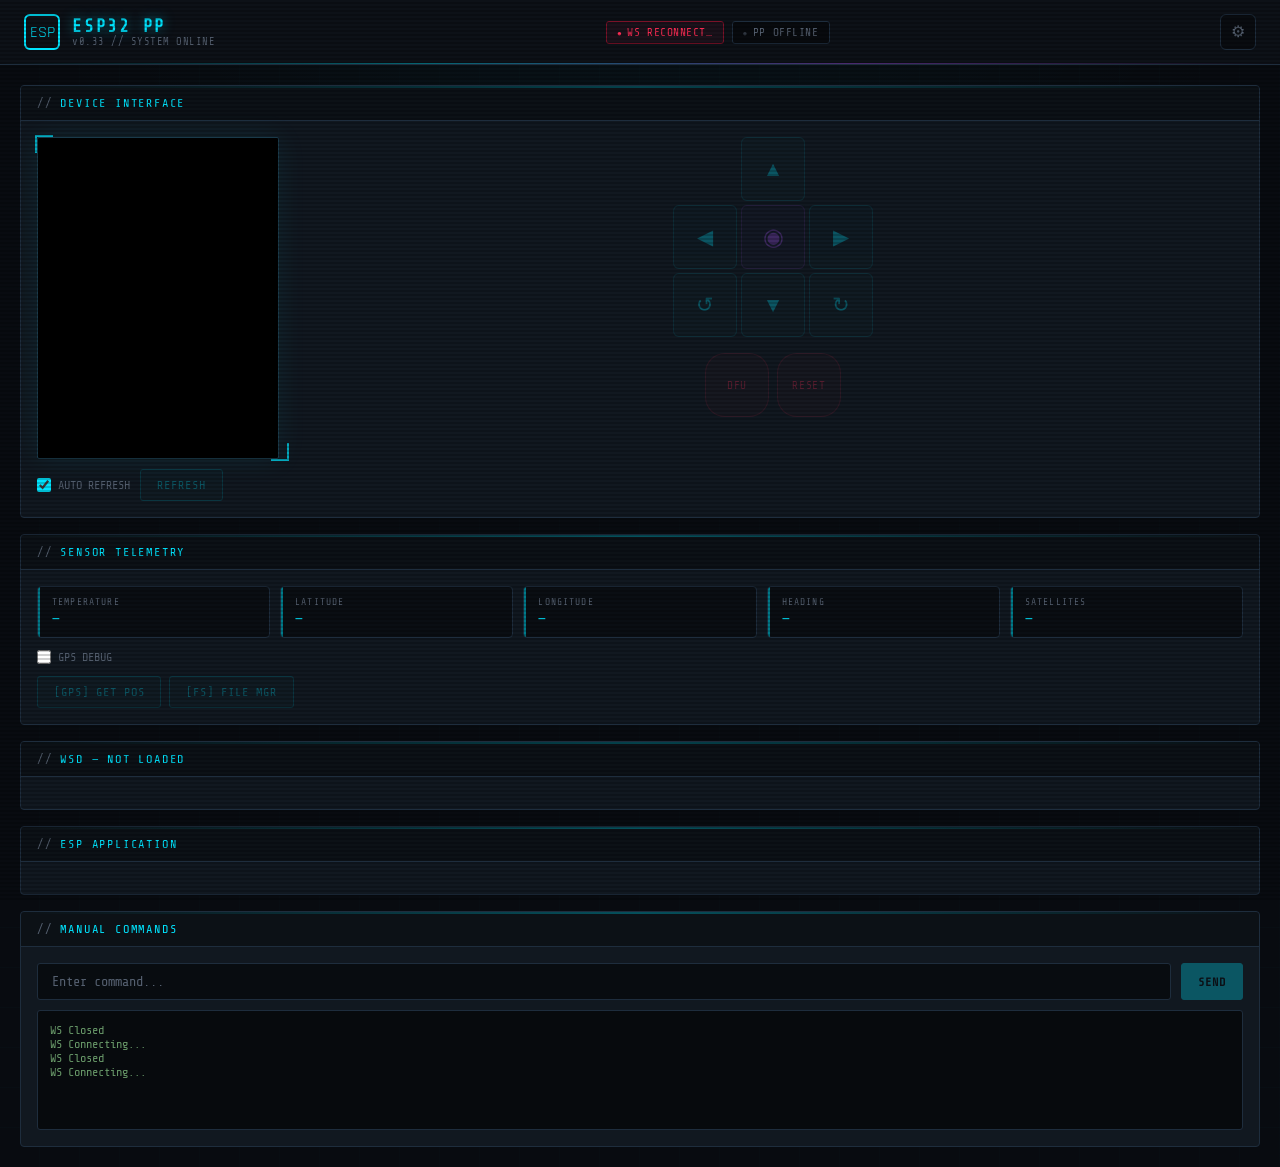
<file: Source/data/index.html>
<!DOCTYPE HTML>
<html>
<head>
    <title>ESP32PP v0.33</title>
    <meta charset="UTF-8">
    <meta name="viewport" content="width=device-width, initial-scale=1">
    <link rel="preconnect" href="https://fonts.googleapis.com">
    <link rel="preconnect" href="https://fonts.gstatic.com" crossorigin>
    <link href="https://fonts.googleapis.com/css2?family=Share+Tech+Mono&family=Rajdhani:wght@400;500;600;700&display=swap" rel="stylesheet">
    <style>
        :root {
            --bg:       #080b10;
            --surface:  #0d1117;
            --panel:    #111820;
            --border:   #1e2d3d;
            --border-glow: #1a3a4a;
            --cyan:     #00e5ff;
            --cyan-dim: #007a8a;
            --purple:   #a855f7;
            --purple-dim:#4a1f7a;
            --red:      #ff2d55;
            --red-dim:  #7a1228;
            --green:    #39ff14;
            --green-dim:#1a5c08;
            --text:     #c8d8e8;
            --text-dim: #556070;
            --mono:     'Share Tech Mono', monospace;
            --ui:       'Rajdhani', sans-serif;
        }

        * { margin: 0; padding: 0; box-sizing: border-box; }

        body {
            font-family: var(--ui);
            background-color: var(--bg);
            color: var(--text);
            min-height: 100vh;
            overflow-x: hidden;
            background-image:
                radial-gradient(ellipse 80% 40% at 50% 0%, rgba(0,229,255,0.04) 0%, transparent 60%),
                repeating-linear-gradient(0deg, transparent, transparent 39px, rgba(0,229,255,0.025) 40px),
                repeating-linear-gradient(90deg, transparent, transparent 39px, rgba(0,229,255,0.015) 40px);
        }

        /* &#9472;&#9472; SCANLINE OVERLAY &#9472;&#9472; */
        body::before {
            content: '';
            position: fixed;
            inset: 0;
            background: repeating-linear-gradient(
                to bottom,
                transparent 0px, transparent 2px,
                rgba(0,0,0,0.18) 2px, rgba(0,0,0,0.18) 4px
            );
            pointer-events: none;
            z-index: 9999;
        }

        /* &#9472;&#9472; CORNER BRACKETS &#9472;&#9472; */
        .bracket {
            position: relative;
        }
        .bracket::before, .bracket::after {
            content: '';
            position: absolute;
            width: 12px; height: 12px;
            border-color: var(--cyan);
            border-style: solid;
            opacity: 0.6;
        }
        .bracket::before { top: -1px; left: -1px; border-width: 2px 0 0 2px; }
        .bracket::after  { bottom: -1px; right: -1px; border-width: 0 2px 2px 0; }

        /* &#9472;&#9472; HEADER &#9472;&#9472; */
        header {
            display: flex;
            align-items: center;
            justify-content: space-between;
            padding: 14px 24px;
            background: var(--surface);
            border-bottom: 1px solid var(--border);
            position: sticky;
            top: 0;
            z-index: 100;
            gap: 16px;
        }
        header::after {
            content: '';
            position: absolute;
            bottom: 0; left: 0; right: 0;
            height: 1px;
            background: linear-gradient(90deg, transparent, var(--cyan), var(--purple), transparent);
            opacity: 0.5;
        }

        .header-logo {
            display: flex;
            align-items: center;
            gap: 12px;
        }
        .header-logo .logo-icon {
            width: 36px; height: 36px;
            border: 2px solid var(--cyan);
            border-radius: 6px;
            display: flex; align-items: center; justify-content: center;
            font-size: 1rem;
            color: var(--cyan);
            position: relative;
            animation: pulse-border 3s ease-in-out infinite;
        }
        @keyframes pulse-border {
            0%, 100% { box-shadow: 0 0 6px rgba(0,229,255,0.3); }
            50%       { box-shadow: 0 0 16px rgba(0,229,255,0.7); }
        }
        .header-logo h1 {
            font-family: var(--mono);
            font-size: 1.1rem;
            color: var(--cyan);
            letter-spacing: 0.1em;
            text-shadow: 0 0 12px rgba(0,229,255,0.5);
        }
        .header-logo .version {
            font-family: var(--mono);
            font-size: 0.65rem;
            color: var(--text-dim);
            letter-spacing: 0.05em;
        }

        .status-bar {
            display: flex;
            gap: 8px;
            flex-wrap: wrap;
        }
        .status-pill {
            font-family: var(--mono);
            font-size: 0.7rem;
            padding: 4px 10px;
            border-radius: 3px;
            border: 1px solid var(--border);
            background: rgba(0,0,0,0.4);
            color: var(--text-dim);
            letter-spacing: 0.05em;
            transition: all 0.3s ease;
            position: relative;
        }
        .status-pill::before {
            content: '\25CF';
            margin-right: 5px;
            font-size: 0.5rem;
            opacity: 0.5;
        }
        .status-pill.connected {
            border-color: var(--cyan-dim);
            color: var(--cyan);
            background: rgba(0,229,255,0.06);
        }
        .status-pill.connected::before { color: var(--cyan); opacity: 1; animation: blink 1.5s step-end infinite; }
        .status-pill.disconnected {
            border-color: var(--red-dim);
            color: var(--red);
            background: rgba(255,45,85,0.06);
        }
        .status-pill.disconnected::before { color: var(--red); opacity: 1; }
        @keyframes blink { 0%,100%{opacity:1} 50%{opacity:0.2} }

        .setup-link {
            display: flex;
            align-items: center;
            justify-content: center;
            width: 36px; height: 36px;
            border: 1px solid var(--border);
            border-radius: 6px;
            color: var(--text-dim);
            text-decoration: none;
            font-size: 1rem;
            transition: all 0.25s ease;
            background: rgba(0,0,0,0.3);
        }
        .setup-link:hover {
            border-color: var(--cyan-dim);
            color: var(--cyan);
            background: rgba(0,229,255,0.08);
            transform: rotate(60deg);
        }

        /* &#9472;&#9472; MAIN LAYOUT &#9472;&#9472; */
        main {
            display: flex;
            flex-direction: column;
            gap: 16px;
            padding: 20px;
            max-width: 1280px;
            margin: 0 auto;
        }

        /* &#9472;&#9472; PANEL &#9472;&#9472; */
        .panel {
            background: var(--panel);
            border: 1px solid var(--border);
            border-radius: 4px;
            position: relative;
            overflow: hidden;
        }
        .panel::before {
            content: '';
            position: absolute;
            top: 0; left: 0; right: 0;
            height: 2px;
            background: linear-gradient(90deg, transparent, var(--cyan-dim), transparent);
            opacity: 0.6;
        }
        .panel-header {
            display: flex;
            align-items: center;
            justify-content: space-between;
            padding: 10px 16px;
            border-bottom: 1px solid var(--border);
            background: rgba(0,0,0,0.3);
        }
        .panel-title {
            font-family: var(--mono);
            font-size: 0.75rem;
            color: var(--cyan);
            letter-spacing: 0.15em;
            text-transform: uppercase;
        }
        .panel-title::before { content: '// '; color: var(--text-dim); }
        .panel-body { padding: 16px; }

        /* &#9472;&#9472; MAIN SCREEN ROW &#9472;&#9472; */
        #mainscreen {
            display: flex;
            flex-wrap: wrap;
            gap: 16px;
        }

        /* &#9472;&#9472; SCREEN PANEL &#9472;&#9472; */
        .screen-panel {
            flex: 0 0 auto;
            display: flex;
            flex-direction: column;
            gap: 10px;
        }
        .screen-wrap {
            position: relative;
            display: inline-block;
        }
        .screen-wrap::before, .screen-wrap::after {
            content: '';
            position: absolute;
            width: 16px; height: 16px;
            border-color: var(--cyan);
            border-style: solid;
            opacity: 0.7;
            z-index: 1;
        }
        .screen-wrap::before { top: -2px; left: -2px; border-width: 2px 0 0 2px; }
        .screen-wrap::after  { bottom: -2px; right: -2px; border-width: 0 2px 2px 0; }
        #screen {
            display: block;
            border: 1px solid var(--border-glow);
            border-radius: 2px;
            background: #000;
            box-shadow: 0 0 30px rgba(0,229,255,0.08), inset 0 0 20px rgba(0,0,0,0.5);
        }
        .screen-controls {
            display: flex;
            align-items: center;
            gap: 10px;
        }
        .chk-label {
            display: flex;
            align-items: center;
            gap: 7px;
            cursor: pointer;
            font-family: var(--mono);
            font-size: 0.75rem;
            color: var(--text-dim);
            user-select: none;
        }
        .chk-label input[type="checkbox"] { accent-color: var(--cyan); width: 14px; height: 14px; }

        /* &#9472;&#9472; REMOTE CONTROL &#9472;&#9472; */
        .remote-panel {
            flex: 1;
            min-width: 220px;
        }
        .d-pad {
            display: flex;
            flex-direction: column;
            align-items: center;
            gap: 4px;
        }
        .d-row {
            display: flex;
            gap: 4px;
        }

        .btn-ctrl {
            width: 64px; height: 64px;
            border-radius: 6px;
            border: 1px solid var(--border);
            background: rgba(0,0,0,0.5);
            color: var(--text);
            cursor: pointer;
            display: flex; align-items: center; justify-content: center;
            font-size: 1.3rem;
            transition: all 0.12s ease;
            position: relative;
            -webkit-tap-highlight-color: transparent;
            overflow: hidden;
        }
        .btn-ctrl::after {
            content: '';
            position: absolute;
            inset: 0;
            background: radial-gradient(circle at center, rgba(255,255,255,0.08), transparent 70%);
            opacity: 0;
            transition: opacity 0.1s;
        }
        .btn-ctrl:not(:disabled):active::after { opacity: 1; }
        .btn-ctrl:not(:disabled):active { transform: scale(0.88); }
        .btn-ctrl.empty { visibility: hidden; }

        .btn-ctrl.cyan-btn {
            border-color: rgba(0,229,255,0.3);
            background: rgba(0,229,255,0.06);
            color: var(--cyan);
        }
        .btn-ctrl.cyan-btn:not(:disabled):hover {
            border-color: rgba(0,229,255,0.6);
            background: rgba(0,229,255,0.14);
            box-shadow: 0 0 12px rgba(0,229,255,0.2);
        }
        .btn-ctrl.purple-btn {
            border-color: rgba(168,85,247,0.35);
            background: rgba(168,85,247,0.08);
            color: var(--purple);
            font-size: 1.5rem;
        }
        .btn-ctrl.purple-btn:not(:disabled):hover {
            border-color: rgba(168,85,247,0.6);
            background: rgba(168,85,247,0.15);
            box-shadow: 0 0 12px rgba(168,85,247,0.25);
        }
        .btn-ctrl.red-btn {
            border-color: rgba(255,45,85,0.35);
            background: rgba(255,45,85,0.08);
            color: var(--red);
            font-family: var(--mono);
            font-size: 0.7rem;
            letter-spacing: 0.08em;
            border-radius: 20px;
        }
        .btn-ctrl.red-btn:not(:disabled):hover {
            border-color: rgba(255,45,85,0.6);
            background: rgba(255,45,85,0.15);
            box-shadow: 0 0 12px rgba(255,45,85,0.25);
        }
        .btn-ctrl:disabled {
            opacity: 0.3 !important;
            cursor: not-allowed !important;
            box-shadow: none !important;
            transform: none !important;
        }
        .btn-row-special {
            display: flex;
            gap: 8px;
            margin-top: 12px;
            justify-content: center;
        }

        /* &#9472;&#9472; SENSOR DATA &#9472;&#9472; */
        .sensor-grid {
            display: grid;
            grid-template-columns: repeat(auto-fit, minmax(120px, 1fr));
            gap: 10px;
        }
        .sensor-card {
            background: rgba(0,0,0,0.4);
            border: 1px solid var(--border);
            border-radius: 4px;
            padding: 10px 14px;
            position: relative;
            overflow: hidden;
        }
        .sensor-card::before {
            content: '';
            position: absolute;
            top: 0; left: 0;
            width: 2px; height: 100%;
            background: var(--cyan-dim);
        }
        .sensor-label {
            font-family: var(--mono);
            font-size: 0.6rem;
            color: var(--text-dim);
            text-transform: uppercase;
            letter-spacing: 0.12em;
            margin-bottom: 4px;
        }
        .sensor-val {
            font-family: var(--mono);
            font-size: 0.9rem;
            color: var(--cyan);
        }

        /* &#9472;&#9472; ACTION BUTTONS &#9472;&#9472; */
        .action-btn {
            font-family: var(--mono);
            font-size: 0.75rem;
            padding: 8px 16px;
            border-radius: 3px;
            border: 1px solid var(--cyan-dim);
            background: rgba(0,229,255,0.06);
            color: var(--cyan);
            cursor: pointer;
            letter-spacing: 0.08em;
            transition: all 0.2s ease;
        }
        .action-btn:hover {
            background: rgba(0,229,255,0.14);
            box-shadow: 0 0 10px rgba(0,229,255,0.2);
        }
        .action-btn:active { transform: scale(0.96); }
        .action-btn:disabled {
            opacity: 0.3;
            cursor: not-allowed;
        }
        .action-btn.primary {
            background: var(--cyan);
            color: #000;
            font-weight: 700;
            border-color: var(--cyan);
        }
        .action-btn.primary:hover { background: #33ecff; }
        .action-btn.danger {
            border-color: var(--red-dim);
            background: rgba(255,45,85,0.06);
            color: var(--red);
        }
        .action-btn.danger:hover {
            background: rgba(255,45,85,0.14);
            box-shadow: 0 0 10px rgba(255,45,85,0.2);
        }

        /* &#9472;&#9472; MANUAL CMD &#9472;&#9472; */
        .cmd-row {
            display: flex;
            gap: 10px;
        }
        .cmd-input {
            flex: 1;
            background: rgba(0,0,0,0.5);
            border: 1px solid var(--border);
            border-radius: 3px;
            padding: 10px 14px;
            color: var(--text);
            font-family: var(--mono);
            font-size: 0.85rem;
            outline: none;
            transition: border-color 0.2s, box-shadow 0.2s;
        }
        .cmd-input:focus {
            border-color: var(--cyan-dim);
            box-shadow: 0 0 8px rgba(0,229,255,0.15);
        }
        .cmd-input::placeholder { color: var(--text-dim); }

        #log {
            background: rgba(0,0,0,0.6);
            border: 1px solid var(--border);
            border-radius: 3px;
            padding: 12px;
            font-family: var(--mono);
            font-size: 0.75rem;
            color: #6a9b6a;
            min-height: 120px;
            max-height: 200px;
            overflow-y: auto;
            white-space: pre-wrap;
            scrollbar-width: thin;
            scrollbar-color: var(--border) transparent;
        }

        /* &#9472;&#9472; FILE MANAGER &#9472;&#9472; */
        #filemanager { display: none; }
        .filepath-bar {
            font-family: var(--mono);
            font-size: 0.8rem;
            color: var(--text-dim);
            padding: 6px 0;
            margin-bottom: 8px;
        }
        .filepath-bar span { color: var(--cyan); }
        #fileList {
            width: 100%;
            background: rgba(0,0,0,0.5);
            color: var(--text);
            border: 1px solid var(--border);
            border-radius: 3px;
            padding: 6px;
            font-family: var(--mono);
            font-size: 0.85rem;
            outline: none;
            scrollbar-width: thin;
        }
        #fileList:focus { border-color: var(--cyan-dim); }
        #fileList option:hover { background: var(--border); }
        .fman-actions {
            display: flex;
            flex-wrap: wrap;
            gap: 6px;
            margin-top: 10px;
        }
        input[type="file"] {
            background: rgba(0,0,0,0.4);
            color: var(--text-dim);
            border: 1px dashed var(--border);
            border-radius: 3px;
            padding: 8px;
            width: 100%;
            font-family: var(--mono);
            font-size: 0.8rem;
            cursor: pointer;
            margin-top: 8px;
        }
        #fileProgress {
            display: none;
            width: 100%;
            height: 4px;
            margin-top: 8px;
            accent-color: var(--cyan);
            border-radius: 2px;
        }

        /* &#9472;&#9472; WSD &#9472;&#9472; */
        #wsd_title {
            display: inline;
            font-family: var(--mono);
        }
        #wsd_maintext {
            font-family: var(--mono);
            font-size: 0.85rem;
            color: var(--text);
        }

        /* &#9472;&#9472; ESP APP &#9472;&#9472; */
        .app-btns {
            display: flex;
            flex-wrap: wrap;
            gap: 8px;
        }
        .app-btns button {
            font-family: var(--mono);
            font-size: 0.75rem;
            padding: 8px 14px;
            border-radius: 3px;
            background: rgba(0,0,0,0.4);
            color: var(--text);
            border: 1px solid var(--border);
            cursor: pointer;
            transition: all 0.2s;
            letter-spacing: 0.05em;
        }
        .app-btns button:hover { border-color: var(--cyan-dim); color: var(--cyan); background: rgba(0,229,255,0.06); }

        .espAppCnt {
            margin-top: 12px;
            background: rgba(0,0,0,0.3);
            border: 1px solid var(--border);
            border-radius: 4px;
            padding: 14px;
        }
        .espAppCnt h3 {
            font-family: var(--mono);
            font-size: 0.8rem;
            color: var(--cyan);
            margin-bottom: 10px;
            padding-bottom: 6px;
            border-bottom: 1px solid var(--border);
            letter-spacing: 0.1em;
        }
        .espAppCnt button {
            font-family: var(--mono);
            font-size: 0.75rem;
            padding: 8px 14px;
            border-radius: 3px;
            background: rgba(0,0,0,0.4);
            color: var(--text);
            border: 1px solid var(--border);
            cursor: pointer;
            margin: 3px;
            transition: all 0.2s;
        }
        .espAppCnt button:hover { border-color: var(--cyan-dim); color: var(--cyan); }

        #btnEspAppStop {
            font-family: var(--mono);
            font-size: 0.75rem;
            padding: 8px 18px;
            border-radius: 3px;
            background: rgba(255,45,85,0.1);
            color: var(--red);
            border: 1px solid var(--red-dim);
            cursor: pointer;
            letter-spacing: 0.1em;
            font-weight: 700;
            transition: all 0.2s;
        }
        #btnEspAppStop:hover { background: rgba(255,45,85,0.2); box-shadow: 0 0 10px rgba(255,45,85,0.3); }

        /* &#9472;&#9472; GPS DEBUG &#9472;&#9472; */
        #devGPSDebugRes {
            background: rgba(0,0,0,0.5);
            padding: 10px;
            border-radius: 3px;
            font-family: var(--mono);
            font-size: 0.78rem;
            color: #7ac97a;
            border: 1px solid var(--border);
            margin-top: 8px;
        }

        /* &#9472;&#9472; TOGGLE &#9472;&#9472; */
        .toggle-row {
            display: flex;
            align-items: center;
            gap: 10px;
        }

        /* &#9472;&#9472; MOTION ALERT &#9472;&#9472; */
        .motion-alert {
            background: rgba(255,45,85,0.15);
            color: var(--red);
            padding: 18px;
            text-align: center;
            font-size: 1.3rem;
            font-weight: 700;
            border-radius: 4px;
            border: 1px solid rgba(255,45,85,0.4);
            font-family: var(--mono);
            animation: motion-pulse 0.8s ease-in-out infinite alternate;
        }
        @keyframes motion-pulse {
            from { box-shadow: 0 0 10px rgba(255,45,85,0.3); }
            to   { box-shadow: 0 0 30px rgba(255,45,85,0.7); }
        }
        .scanning-msg {
            background: rgba(0,0,0,0.4);
            color: var(--text-dim);
            padding: 14px;
            text-align: center;
            border-radius: 4px;
            font-family: var(--mono);
            font-size: 0.85rem;
        }

        /* &#9472;&#9472; SCROLLBAR &#9472;&#9472; */
        ::-webkit-scrollbar { width: 5px; }
        ::-webkit-scrollbar-track { background: transparent; }
        ::-webkit-scrollbar-thumb { background: var(--border); border-radius: 3px; }

        /* &#9472;&#9472; RESPONSIVE &#9472;&#9472; */
        @media (min-width: 768px) {
            .screen-panel { min-width: 250px; }
            .remote-panel { flex: 1; }
        }
    </style>
</head>
<body>

<header>
    <div class="header-logo">
        <div class="logo-icon">ESP</div>
        <div>
            <h1>ESP32&nbsp;PP</h1>
            <div class="version">v0.33 // SYSTEM ONLINE</div>
        </div>
    </div>
    <div class="status-bar">
        <div class="status-pill" id="connState">WS CONNECTING</div>
        <div class="status-pill" id="connStatePP">PP OFFLINE</div>
    </div>
    <a href="/setup.html" class="setup-link" title="Setup">&#9881;</a>
</header>

<main>

    <!-- SCREEN + REMOTE -->
    <div class="panel">
        <div class="panel-header">
            <span class="panel-title">Device Interface</span>
        </div>
        <div class="panel-body">
            <div id="mainscreen">
                <!-- Screen -->
                <div class="screen-panel">
                    <div class="screen-wrap">
                        <canvas id="screen" height="320" width="240">No GUI support</canvas>
                    </div>
                    <div class="screen-controls">
                        <label class="chk-label">
                            <input type="checkbox" id="screenRefresh" checked />
                            AUTO REFRESH
                        </label>
                        <button id="bntRefresh" class="action-btn uicontrols" onclick="refreshScreen()">REFRESH</button>
                    </div>
                </div>

                <!-- Remote -->
                <div class="remote-panel">
                    <div class="d-pad">
                        <div class="d-row">
                            <div class="btn-ctrl empty"></div>
                            <button id="btnCtrUp" class="btn-ctrl cyan-btn uicontrols" onclick="sendButton(4)">&#9650;</button>
                            <div class="btn-ctrl empty"></div>
                        </div>
                        <div class="d-row">
                            <button id="btnCtrLeft"  class="btn-ctrl cyan-btn uicontrols" onclick="sendButton(2)">&#9664;</button>
                            <button id="btnCtrEnter" class="btn-ctrl purple-btn uicontrols" onclick="sendButton(5)">&#9673;</button>
                            <button id="btnCtrRight" class="btn-ctrl cyan-btn uicontrols" onclick="sendButton(1)">&#9654;</button>
                        </div>
                        <div class="d-row">
                            <button id="btnCtrRotLeft"  class="btn-ctrl cyan-btn uicontrols" onclick="sendButton(8)">&#8634;</button>
                            <button id="btnCtrDown"     class="btn-ctrl cyan-btn uicontrols" onclick="sendButton(3)">&#9660;</button>
                            <button id="btnCtrRotRight" class="btn-ctrl cyan-btn uicontrols" onclick="sendButton(7)">&#8635;</button>
                        </div>
                        <div class="btn-row-special">
                            <button id="btnCtrDFU" class="btn-ctrl red-btn uicontrols" onclick="sendButton(6)">DFU</button>
                            <button id="btnCtrRST" class="btn-ctrl red-btn uicontrols" onclick="sendReboot()">RESET</button>
                        </div>
                    </div>
                </div>
            </div>
        </div>
    </div>

    <!-- FILE MANAGER -->
    <div class="panel" id="filemanager">
        <div class="panel-header">
            <span class="panel-title">File System</span>
            <button class="action-btn uicontrols" onclick="fileManClose()">[ X ] CLOSE</button>
        </div>
        <div class="panel-body">
            <div class="filepath-bar">PATH: <span id="filePath">/</span></div>
            <select id="fileList" size="16" ondblclick="fileSelected()"></select>
            <div class="fman-actions">
                <button class="action-btn uicontrols" onclick="cwdup()">CD ..</button>
                <button class="action-btn uicontrols" onclick="ls()">REFRESH</button>
                <button class="action-btn danger uicontrols" onclick="fileDelete()">DELETE</button>
                <button class="action-btn uicontrols" onclick="fileDownload()">DOWNLOAD</button>
                <button class="action-btn danger uicontrols" onclick="fileFlash()">FLASH</button>
            </div>
            <input type="file" class="uicontrols" id="fileUpfile" />
            <div class="fman-actions">
                <button class="action-btn primary uicontrols" onclick="fileUpload()">UPLOAD</button>
            </div>
            <progress id="fileProgress" value="0" max="100"></progress>
        </div>
    </div>

    <!-- SENSOR DATA -->
    <div class="panel" id="devdatas">
        <div class="panel-header">
            <span class="panel-title">Sensor Telemetry</span>
        </div>
        <div class="panel-body" style="display:flex;flex-direction:column;gap:12px;">
            <div class="sensor-grid">
                <div class="sensor-card"><div class="sensor-label">Temperature</div><div class="sensor-val" id="devTemp">&mdash;</div></div>
                <div class="sensor-card"><div class="sensor-label">Latitude</div><div class="sensor-val" id="devGpsLat">&mdash;</div></div>
                <div class="sensor-card"><div class="sensor-label">Longitude</div><div class="sensor-val" id="devGpsLon">&mdash;</div></div>
                <div class="sensor-card"><div class="sensor-label">Heading</div><div class="sensor-val" id="devHead">&mdash;</div></div>
                <div class="sensor-card"><div class="sensor-label">Satellites</div><div class="sensor-val" id="devGpsSats">&mdash;</div></div>
            </div>
            <div class="toggle-row">
                <label class="chk-label">
                    <input type="checkbox" id="gpsDebugChk" onchange="gpsDebugChkChanged(this)" />
                    GPS DEBUG
                </label>
            </div>
            <div id="devGPSDebugRes" style="display:none;"></div>
            <div style="display:flex;gap:8px;flex-wrap:wrap;">
                <button onclick="getGPSPosition();" id="btnGps" class="action-btn uicontrols">[GPS] GET POS</button>
                <button class="action-btn uicontrols" id="btnOpenFlmgr" onclick="fileManOpen()">[FS] FILE MGR</button>
            </div>
        </div>
    </div>

    <!-- WSD -->
    <div class="panel" id="wsDisplay">
        <div class="panel-header">
            <span class="panel-title">WSD &mdash; <span id="wsd_title">not loaded</span></span>
        </div>
        <div class="panel-body">
            <div id="wsd_maintext"></div>
        </div>
    </div>

    <!-- ESP APP -->
    <div class="panel" id="espAppContainer">
        <div class="panel-header">
            <span class="panel-title">ESP Application</span>
            <button id="btnEspAppStop" style="display:none;" onclick="sendMessage('#$##$$$00\r\n')">[ STOP ]</button>
        </div>
        <div class="panel-body">
            <div id="espAppStartList" style="display:none;" class="app-btns">
                <button onclick="sendMessage('#$##$$$01\r\n')">[TX] WiFi SSID Spam</button>
                <button onclick="sendMessage('#$##$$$04\r\n')">[RX] WiFi CSI Motion</button>
            </div>
            <div id="espAppDT1" class="espAppCnt" style="display:none;">
                <h3>// WiFi SSID Spam</h3>
                <div class="app-btns">
                    <button onclick="sendMessage('#$$#$$$10\r\n')">[ ] Standby</button>
                    <button onclick="sendMessage('#$$#$$$11\r\n')">[?] Random</button>
                    <button onclick="sendMessage('#$$#$$$12\r\n')">[~] Rick Roll</button>
                    <button onclick="sendMessage('#$$#$$$13\r\n')">[::] Emoji Spam</button>
                </div>
            </div>
            <div id="espAppDT4" class="espAppCnt" style="display:none;">
                <h3>// WiFi CSI Radar</h3>
                <p style="color:var(--text-dim);font-size:0.8rem;font-family:var(--mono);margin-bottom:10px;">Real-time spatial intelligence via WiFi signals.</p>
                <div class="app-btns">
                    <button onclick="sendMessage('#$$#$$$40\r\n')">[ ] Standby</button>
                    <button onclick="sendMessage('#$$#$$$41\r\n')" style="border-color:rgba(0,229,255,0.5);color:var(--cyan);">[>>] Motion Mode</button>
                    <button onclick="sendMessage('#$$#$$$42\r\n')" style="border-color:rgba(168,85,247,0.5);color:var(--purple);">[ ~ ] Breathing Mode</button>
                </div>
            </div>
        </div>
    </div>

    <!-- MANUAL CMD -->
    <div class="panel" id="manualcommand">
        <div class="panel-header">
            <span class="panel-title">Manual Commands</span>
        </div>
        <div class="panel-body" style="display:flex;flex-direction:column;gap:10px;">
            <div class="cmd-row">
                <input type="text" class="cmd-input" id="manualtxt" placeholder="Enter command..." onkeydown="if(event.key==='Enter') manualSend()" />
                <button onclick="manualSend()" id="btnManualSend" class="action-btn primary uicontrols">SEND</button>
            </div>
            <pre id="log"></pre>
        </div>
    </div>

</main>

<script>
    const PROMPT = "ch> ";
    var respWaiting = PROMPT;
    var respCallBack = null;
    var enableSend = false;
    var gateway = `ws://${window.location.hostname}/ws`;
    if (window.location.protocol === "file:") gateway = `ws://192.168.4.1/ws`;
    var websocket;
    var respLines = [];
    var respLinestp = [];
    var respLastLine = "";
    var gpsQueryInProgress = false;
    var receivedChunks = [];
    var expectedFileSize = 0;
    var resolveSt = null;
    var screensupdState = 0;
    var gotbytes = 0;
    window.addEventListener('load', onLoad);

    function enadisaControls(ena) {
        enableSend = ena;
        document.querySelectorAll('.uicontrols').forEach(el => el.disabled = !ena);
    }

    function setProgress(prog) {
        var pb = document.getElementById("fileProgress");
        if (prog < 0) { pb.style.display = "none"; }
        else { pb.style.display = "block"; pb.value = prog; }
    }

    function log(data) {
        if (!data.endsWith("\r\n")) data += "\r\n";
        console.log(data);
        var logc = document.getElementById("log");
        logc.innerHTML = data + logc.innerHTML;
        if (logc.innerHTML.length > 1024) logc.innerHTML = logc.innerHTML.substring(0, 1024);
    }

    function refreshUIForCurrentApp(app) {
        document.getElementById("btnEspAppStop").style.display   = (app == 0) ? "none" : "inline-block";
        document.getElementById("espAppStartList").style.display = (app == 0) ? "flex" : "none";
        document.getElementById("espAppDT1").style.display       = (app == 1) ? "block" : "none";
        document.getElementById("espAppDT4").style.display       = (app == 4) ? "block" : "none";
    }

    function initWebSocket() {
        log("WS Connecting...");
        websocket = new WebSocket(gateway);
        websocket.onopen    = onOpen;
        websocket.onclose   = onClose;
        websocket.onmessage = onMessage;
        websocket.error     = onError;
    }

    function onError(event) { log("WS error"); }

    function onOpen(event) {
        log("WS Connected");
        var cs = document.getElementById("connState");
        cs.innerHTML = "WS ONLINE"; cs.className = "status-pill connected";
        sendMessage("#$##$$#GETINITDATA\r\n");
    }

    function onClose(event) {
        enadisaControls(false);
        log("WS Closed");
        var cs = document.getElementById("connState");
        cs.innerHTML = "WS RECONNECT&hellip;"; cs.className = "status-pill disconnected";
        setTimeout(initWebSocket, 1000);
    }

    function gotSensor(data) {
        document.getElementById("devTemp").innerHTML = data.env.temp + " &deg;C";
        if (data.gps.lat != 200 && data.gps.lon != 200) {
            document.getElementById("devGpsLat").innerHTML = data.gps.lat;
            document.getElementById("devGpsLon").innerHTML = data.gps.lon;
        } else {
            document.getElementById("devGpsLat").innerHTML = "&mdash;";
            document.getElementById("devGpsLon").innerHTML = "&mdash;";
        }
        var headstr = data.ori.head + "&deg;";
        if (data.ori.tilt < 400) headstr += " / " + data.ori.tilt + "&deg;";
        document.getElementById("devHead").innerHTML = headstr;
        document.getElementById("devGpsSats").innerHTML = data.gps.siu + "/" + data.gps.siv;
    }

    function onDataArrived() {
        log("Command executed");
        enadisaControls(true);
        try {
            respLinestp = respLines; respLines = [];
            var tmpCb = respCallBack; respCallBack = null;
            if (tmpCb) tmpCb();
            if (resolveSt != null) { var tmp = resolveSt; resolveSt = null; tmp(); }
        } catch(err) { console.log(err); }
    }

    function escapeHTML(unsafe) {
        return unsafe.replace(/[\u0000-\u002F\u003A-\u0040\u005B-\u0060\u007B-\u00FF]/g,
            c => '&#' + ('000' + c.charCodeAt(0)).slice(-4) + ';');
    }

    function onMessageLine(msg) {
        try {
            console.log(msg);
            if (msg.startsWith("#$##$$#")) {
                if (msg == "#$##$$#I2C_DC\r\n") {
                    log("PP Disconnected"); enadisaControls(false);
                    const ctx = document.getElementById("screen").getContext("2d");
                    ctx.fillStyle = "#000"; ctx.fillRect(0, 0, 240, 320);
                    var cp = document.getElementById("connStatePP");
                    cp.innerHTML = "PP OFFLINE"; cp.className = "status-pill disconnected";
                    return false;
                }
                if (msg == "#$##$$#I2C_CC\r\n") {
                    log("PP Connected"); enadisaControls(true); fileManClose();
                    var cp = document.getElementById("connStatePP");
                    cp.innerHTML = "PP ONLINE"; cp.className = "status-pill connected";
                    autoScreenRefresh(); return false;
                }
                if (msg.startsWith("#$##$$#GOTSENS")) {
                    gotSensor(JSON.parse(msg.substring(14))); return false;
                }
                if (msg.startsWith("#$##$$#GOTIRRX")) {
                    var irdata = JSON.parse(msg.substring(14));
                    var proto = ["UNK","NEC","NECEXT","SONY","SAM","RC5"][irdata.protocol] || "UNK";
                    log("IR RX: " + proto + " " + irdata.data.toString(16) + " " + irdata.len + " bits");
                    return false;
                }
                if (msg.startsWith("#$##$$#GOTGPSDEBUG")) {
                    document.getElementById("devGPSDebugRes").innerHTML = msg.substring(19); return false;
                }
                if (msg.startsWith("#$##$$#GOTDISPLAYTITLE")) {
                    document.getElementById("wsd_title").innerHTML = escapeHTML(msg.substring(22)); return false;
                }
                if (msg.startsWith("#$##$$#GOTDISPLAYMAIN")) {
                    let tmp = escapeHTML(msg.substring(21)).replaceAll("&#0092;n", "<br/>");
                    if (tmp.includes("MOTION")) {
                        document.getElementById("wsd_maintext").innerHTML = '<div class="motion-alert">' + tmp + '</div>';
                    } else if (tmp.includes("Scanning")) {
                        document.getElementById("wsd_maintext").innerHTML = '<div class="scanning-msg">' + tmp + '</div>';
                    } else {
                        document.getElementById("wsd_maintext").innerHTML = tmp;
                    }
                    return false;
                }
            }
            if (msg.startsWith("#$##$$$")) {
                let appid = parseInt(msg.substring(7));
                log("Got ESP app: " + appid);
                refreshUIForCurrentApp(appid); return false;
            }
            if (screensupdState == 1) { screensupdState = 2; log("Screen data arriving..."); }
            if (screensupdState >= 0) return true;
            if (expectedFileSize > 0) return true;
            log("> " + msg + "\r\n");
        } catch(err) { console.log(err); }
        return true;
    }

    async function onMessage(event) {
        try {
            var str = await event.data.text();
            for (let i = 0; i < str.length; i++) {
                var resetline = false;
                respLastLine += str[i];
                if (str[i] == "\n") {
                    respLines.push(respLastLine);
                    onMessageLine(respLastLine);
                    resetline = true;
                    if (expectedFileSize > 0) {
                        var gl = respLines.length - 1; gotbytes = 0;
                        for (let j = 0; j < gl; j++) gotbytes += (respLines[j].length - 2) / 2;
                    }
                }
                if (respLastLine.endsWith(respWaiting) || respLastLine.startsWith(respWaiting)) onDataArrived();
                if (respLastLine.endsWith(PROMPT)) { onMessageLine(respLastLine); resetline = true; }
                if (resetline) respLastLine = "";
            }
        } catch(err) { console.log(err); }
    }

    function enterCritical() { sendMessage("#$##$$#DISABLEESPASYNC\r\n"); }
    function exitCritical()  { sendMessage("#$##$$#ENABLEESPASYNC\r\n");  }

    function sendMessage(data) {
        try {
            respLines = []; log("< " + data);
            screensupdState = 0;
            if (data.startsWith("screenframe")) screensupdState = 1;
            websocket.send(data);
        } catch(err) { console.log(err); }
    }

    async function sendAndWait(data) {
        return new Promise(resolve => { try { resolveSt = resolve; sendMessage(data); } catch(err) { console.log(err); } });
    }

    function sendBinaryMessage(data) {
        try { log("< BIN " + data.length); websocket.send(data); } catch(err) { console.log(err); }
    }

    function gotCursorPosition(canvas, event) {
        if (!enableSend) return;
        const rect = canvas.getBoundingClientRect();
        sendTouch(Math.floor(event.clientX - rect.left), Math.floor(event.clientY - rect.top));
    }

    function onLoad(event) {
        initWebSocket(); enadisaControls(false);
        var canvas = document.getElementById("screen");
        canvas.addEventListener('mousedown', e => gotCursorPosition(canvas, e));
    }

    async function screenUpdated() {
        const canvas = document.getElementById("screen");
        const ctx = canvas.getContext("2d");
        ctx.fillStyle = "#000"; ctx.fillRect(0, 0, 320, 480);
        let y = -1;
        if (respLinestp.length < 300 && respLinestp[respLinestp.length-1]?.startsWith("ChibiOS")) {
            await sendAndWait("");
            if (respLinestp.length < 300) { refreshScreen(); return; }
        }
        let portarf = false;
        for (let i = 0; i < respLinestp.length; i++) {
            if (respLinestp[i].length < 230) continue;
            y++;
            for (let x = 0; x < respLinestp[i].length; x++) {
                if (x > 320) break;
                try {
                    let by = respLinestp[i].charCodeAt(x) - 32;
                    let r = ((by >> 4) & 3) << 6, g = ((by >> 2) & 3) << 6, b = (by & 3) << 6;
                    ctx.fillStyle = `rgb(${r},${g},${b})`; ctx.fillRect(x, y, 1, 1);
                } catch(err) { console.log(err); }
                if (x > 300) portarf = true;
            }
            if (y == 0 && portarf) { canvas.height = 480; canvas.width = 320; }
        }
    }

    function sendGps(lat, lon, alt) {
        var tosend = "gotgps " + lat + " " + lon + " " + (alt ?? 0) + "\r\n";
        respWaiting = PROMPT; enadisaControls(false); sendMessage(tosend);
    }

    async function sendButton(btn) {
        respWaiting = PROMPT; enadisaControls(false);
        await sendAndWait("button " + btn + "\r\n"); autoScreenRefresh();
    }

    async function sendTouch(x, y) {
        respWaiting = PROMPT; enadisaControls(false);
        await sendAndWait("touch " + x + " " + y + "\r\n"); autoScreenRefresh();
    }

    function sendReboot() {
        respWaiting = PROMPT; enadisaControls(false); sendMessage("reboot\r\n");
    }

    function autoScreenRefresh() {
        if (document.getElementById("screenRefresh").checked) refreshScreen();
    }

    function refreshScreen() {
        respWaiting = PROMPT; enadisaControls(false);
        respCallBack = screenUpdated; sendMessage("screenframeshort\r\n");
    }

    function fileSelected() {
        var sel = document.getElementById("fileList");
        var val = sel.options[sel.selectedIndex].value;
        if (val == "..") { cwdup(); return; }
        if (val.endsWith("/")) {
            document.getElementById("filePath").innerHTML += val; ls(); return;
        }
        if (!val.endsWith(".tar") && !val.endsWith(".bin")) {
            if (confirm("Download can take some time, start it?")) fileDownload();
        } else { fileFlash(); }
    }

    async function fileDownload() {
        var path = document.getElementById("filePath").innerHTML;
        if (!path.endsWith("/") && path.length > 1) path += "/";
        var val = document.getElementById("fileList").options[document.getElementById("fileList").selectedIndex].value;
        if (val.endsWith("/")) { log("Can't download a folder yet."); return; }
        receivedChunks = []; expectedFileSize = 0;
        var target = path + val;
        enadisaControls(false); await sendAndWait("fclose\r\n");
        enadisaControls(false); await sendAndWait("filesize " + target + "\r\n");
        if (respLinestp.length <= 2 || !respLinestp[2].startsWith("ok")) { log("File read error"); return; }
        expectedFileSize = parseInt(respLinestp[1].trim());
        enadisaControls(false); await sendAndWait("fopen " + target + "\r\n");
        enadisaControls(false); enterCritical();
        await sendAndWait("fseek 0\r\n");
        enadisaControls(false); gotbytes = 0;
        let gotbytesAll = 0, concatenatedHexData = "";
        while (gotbytesAll < expectedFileSize) {
            await sendAndWait("fread 512\r\n");
            var beflen = concatenatedHexData.length;
            concatenatedHexData += respLinestp.slice(1,-1).join('').replace(/\r\n/g,"");
            if (respLinestp[respLinestp.length-1] != "ok\r\n")
                concatenatedHexData += respLinestp[respLinestp.length-1].replace(/\r\n/g,"");
            respLinestp = [];
            gotbytesAll = concatenatedHexData.length / 2;
            setProgress(Math.min(gotbytesAll/expectedFileSize*100, 100));
            if (concatenatedHexData.length == beflen) break;
        }
        if (gotbytesAll < expectedFileSize) {
            log("Error downloading. Got " + gotbytes + " instead of " + expectedFileSize); return;
        }
        expectedFileSize = 0; setProgress(-1);
        const bytes = new Uint8Array(concatenatedHexData.length / 2);
        for (let i = 0; i < concatenatedHexData.length; i += 2)
            bytes[i/2] = parseInt(concatenatedHexData.substr(i, 2), 16);
        const link = document.createElement('a');
        link.href = URL.createObjectURL(new Blob([bytes]));
        link.download = val; link.click();
        enadisaControls(false); await sendAndWait("fclose\r\n"); exitCritical();
    }

    async function fileDelete() {
        var path = document.getElementById("filePath").innerHTML;
        if (!path.endsWith("/") && path.length > 1) path += "/";
        var val = document.getElementById("fileList").options[document.getElementById("fileList").selectedIndex].value;
        if (val.length < 1 || val == "..") { log("Please select a valid file."); return; }
        if (val.endsWith("/")) { log("Can't delete a folder yet."); return; }
        var target = path + val;
        if (confirm("Really delete " + target + "?")) {
            respWaiting = PROMPT; enadisaControls(false);
            await sendAndWait("unlink " + target + "\r\n"); ls();
        }
    }

    async function fileUpload() {
        var fi = document.getElementById('fileUpfile');
        if (fi.files.length == 0) { log('Please select a file to upload.'); return; }
        var file = fi.files[0];
        var path = document.getElementById("filePath").innerHTML;
        if (!path.endsWith("/") && path.length > 1) path += "/";
        var target = path + file.name;
        enadisaControls(false); await sendAndWait("unlink " + target + "\r\n");
        enadisaControls(false); await sendAndWait("fopen " + target + "\r\n");
        enadisaControls(false); respWaiting = "send ";
        await sendAndWait("fwb " + file.size + "\r");
        respWaiting = PROMPT;
        var chunkSize = 300, offset = 0;
        enadisaControls(false);
        var reader = new FileReader();
        reader.onload = async function () {
            if (websocket.readyState === WebSocket.OPEN) {
                setProgress(offset / file.size * 100);
                websocket.send(reader.result);
                offset += reader.result.byteLength;
                if (offset < file.size) { readSlice(offset); }
                else {
                    log("File sent"); setProgress(-1);
                    await sendAndWait("");
                    enadisaControls(false); await sendAndWait("fclose\r\n");
                    enadisaControls(false); ls();
                }
            }
        };
        async function readSlice(start) {
            await new Promise(r => setTimeout(r, 1));
            reader.readAsArrayBuffer(file.slice(start, start + chunkSize));
        }
        readSlice(0);
    }

    function fileFlash() {
        var path = document.getElementById("filePath").innerHTML;
        if (!path.endsWith("/") && path.length > 1) path += "/";
        var val = document.getElementById("fileList").options[document.getElementById("fileList").selectedIndex].value;
        var target = path + val;
        if (!val.endsWith(".tar") && !val.endsWith(".bin")) {
            log("Can flash only TAR and BIN files. Selected: " + target); return;
        }
        if (confirm("Really flash " + target + " ?")) {
            respWaiting = PROMPT; enadisaControls(false); sendMessage("flash " + target + "\r\n");
        }
    }

    function filesLsArrived() {
        var fl = document.getElementById("fileList");
        fl.innerHTML = "";
        if (document.getElementById("filePath").innerHTML != "/")
            fl.innerHTML += "<option ondblclick='fileSelected()' value='..'>..</option>";
        for (let i = 0; i < respLinestp.length; i++) {
            var line = respLinestp[i].trim();
            if (line.startsWith("ls ") || line.startsWith("#$##$$#") || line.startsWith(PROMPT)) continue;
            fl.innerHTML += "<option ondblclick='fileSelected()' value='" + line + "'>" + line + "</option>";
        }
    }

    function ls() {
        var path = document.getElementById("filePath").innerHTML.replace(/\/+$/, '') || "/";
        respWaiting = PROMPT; enadisaControls(false);
        respCallBack = filesLsArrived; sendMessage("ls " + path + "\r\n");
    }

    function cwdup() {
        var path = document.getElementById("filePath").innerHTML.replace(/\/+$/, '');
        let idx = path.lastIndexOf('/');
        if (idx >= 0) path = path.substring(0, idx + 1);
        document.getElementById("filePath").innerHTML = path || "/";
        ls();
    }

    function manualSend() {
        var tosend = document.getElementById("manualtxt").value;
        if (!tosend.endsWith("\r\n")) tosend += "\r\n";
        respWaiting = PROMPT; enadisaControls(false);
        sendMessage(tosend); document.getElementById("manualtxt").value = "";
    }

    function getGPSPosition() {
        if (gpsQueryInProgress) return;
        if (!navigator.geolocation) { log("Geolocation not supported."); return; }
        gpsQueryInProgress = true;
        navigator.geolocation.getCurrentPosition(
            pos => {
                gpsQueryInProgress = false;
                document.getElementById("devGpsLat").innerHTML = pos.coords.latitude;
                document.getElementById("devGpsLon").innerHTML = pos.coords.longitude;
                sendGps(pos.coords.latitude, pos.coords.longitude, pos.coords.altitude);
            },
            err => {
                gpsQueryInProgress = false;
                const msgs = ["","Permission denied","Position unavailable","Timeout"];
                log("GPS error: " + (msgs[err.code] || "Unknown"));
            }
        );
    }

    function fileManClose() {
        document.getElementById("filemanager").style.display = "none";
        document.getElementById("mainscreen").style.display  = "flex";
        document.getElementById("devdatas").style.display    = "flex";
    }

    function fileManOpen() {
        document.getElementById("filemanager").style.display = "block";
        document.getElementById("mainscreen").style.display  = "none";
        document.getElementById("devdatas").style.display    = "none";
        ls();
    }

    function gpsDebugChkChanged(chk) {
        if (chk.checked) {
            sendMessage("#$##$$#GPSDEBUGON\r\n");
            document.getElementById("devGPSDebugRes").style.display = "block";
        } else {
            sendMessage("#$##$$#GPSDEBUGOFF\r\n");
            document.getElementById("devGPSDebugRes").style.display = "none";
        }
    }
</script>
</body>
</html>
</file>
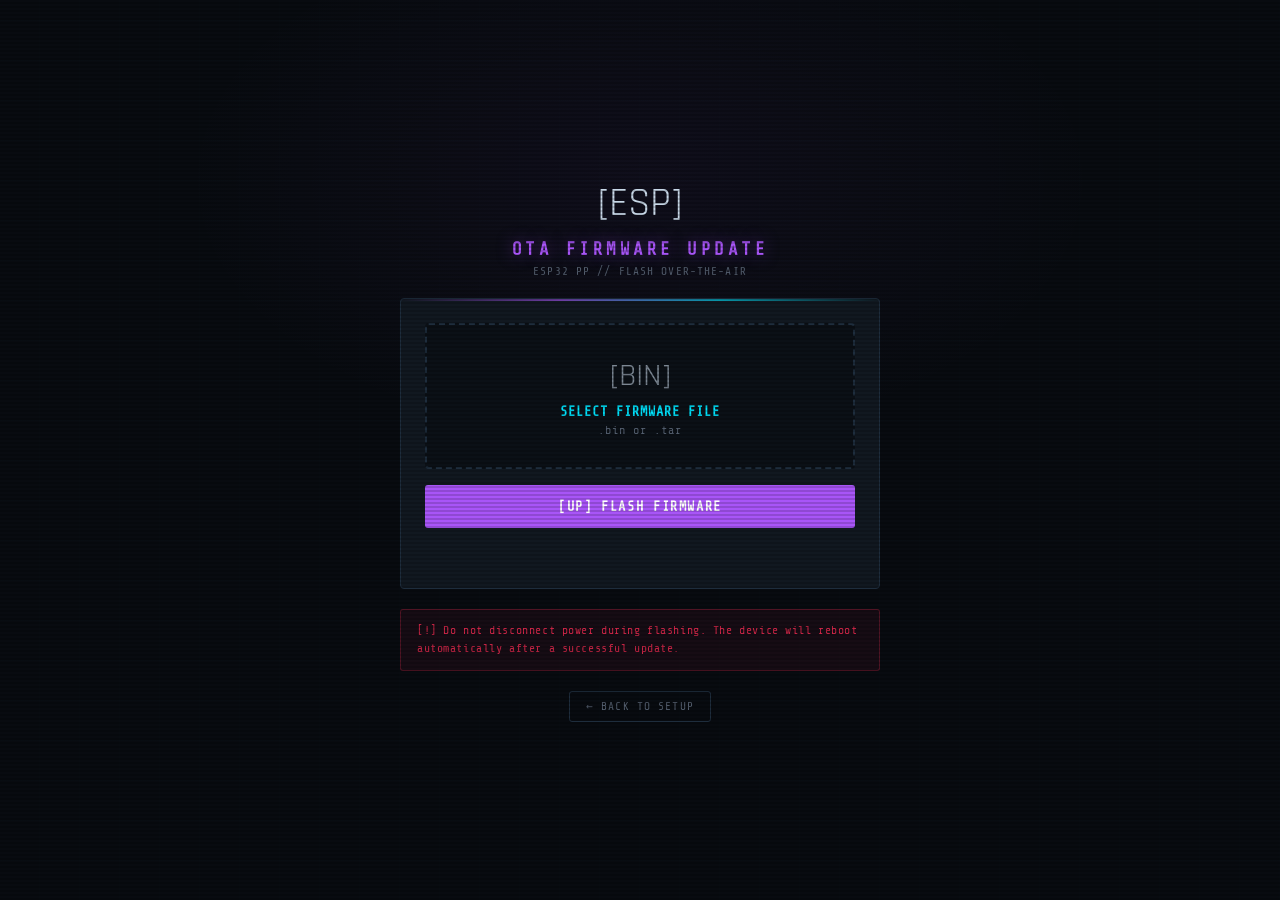
<file: Source/data/ota.html>
<!DOCTYPE html>
<html lang="en">
<head>
    <meta charset="UTF-8">
    <meta name="viewport" content="width=device-width, initial-scale=1.0">
    <title>ESP32 OTA Update</title>
    <link rel="preconnect" href="https://fonts.googleapis.com">
    <link rel="preconnect" href="https://fonts.gstatic.com" crossorigin>
    <link href="https://fonts.googleapis.com/css2?family=Share+Tech+Mono&family=Rajdhani:wght@400;500;600;700&display=swap" rel="stylesheet">
    <style>
        :root {
            --bg:       #080b10;
            --surface:  #0d1117;
            --panel:    #111820;
            --border:   #1e2d3d;
            --cyan:     #00e5ff;
            --cyan-dim: #007a8a;
            --purple:   #a855f7;
            --red:      #ff2d55;
            --text:     #c8d8e8;
            --text-dim: #556070;
            --green:    #39ff14;
            --mono:     'Share Tech Mono', monospace;
            --ui:       'Rajdhani', sans-serif;
        }

        *, *::before, *::after { margin: 0; padding: 0; box-sizing: border-box; }

        body {
            font-family: var(--ui);
            background-color: var(--bg);
            color: var(--text);
            min-height: 100vh;
            display: flex;
            flex-direction: column;
            align-items: center;
            justify-content: center;
            padding: 24px;
            background-image:
                radial-gradient(ellipse 60% 50% at 50% 20%, rgba(168,85,247,0.05) 0%, transparent 60%),
                repeating-linear-gradient(0deg, transparent, transparent 39px, rgba(0,229,255,0.015) 40px),
                repeating-linear-gradient(90deg, transparent, transparent 39px, rgba(0,229,255,0.01) 40px);
        }

        body::before {
            content: '';
            position: fixed; inset: 0;
            background: repeating-linear-gradient(to bottom, transparent 0px, transparent 2px, rgba(0,0,0,0.15) 2px, rgba(0,0,0,0.15) 4px);
            pointer-events: none; z-index: 9999;
        }

        .container {
            width: 100%;
            max-width: 480px;
            display: flex;
            flex-direction: column;
            gap: 20px;
        }

        /* &#9472;&#9472; HEADER &#9472;&#9472; */
        .ota-header {
            text-align: center;
        }
        .ota-icon {
            font-size: 2.5rem;
            display: block;
            margin-bottom: 10px;
            animation: spin-slow 8s linear infinite;
        }
        @keyframes spin-slow {
            from { transform: rotate(0deg); }
            to   { transform: rotate(360deg); }
        }
        h1 {
            font-family: var(--mono);
            font-size: 1.1rem;
            color: var(--purple);
            letter-spacing: 0.2em;
            text-shadow: 0 0 16px rgba(168,85,247,0.5);
        }
        .subtitle {
            font-family: var(--mono);
            font-size: 0.7rem;
            color: var(--text-dim);
            letter-spacing: 0.1em;
            margin-top: 6px;
        }

        /* &#9472;&#9472; PANEL &#9472;&#9472; */
        .panel {
            background: var(--panel);
            border: 1px solid var(--border);
            border-radius: 4px;
            overflow: hidden;
            position: relative;
        }
        .panel::before {
            content: '';
            position: absolute; top: 0; left: 0; right: 0; height: 2px;
            background: linear-gradient(90deg, transparent, var(--purple), var(--cyan), transparent);
            opacity: 0.6;
        }
        .panel-body {
            padding: 24px;
            display: flex;
            flex-direction: column;
            gap: 16px;
        }

        /* &#9472;&#9472; DROP ZONE &#9472;&#9472; */
        .drop-zone {
            border: 2px dashed var(--border);
            border-radius: 4px;
            padding: 30px 20px;
            text-align: center;
            cursor: pointer;
            transition: all 0.25s ease;
            position: relative;
            background: rgba(0,0,0,0.3);
        }
        .drop-zone:hover, .drop-zone.has-file {
            border-color: var(--cyan-dim);
            background: rgba(0,229,255,0.04);
        }
        .drop-zone.has-file { border-color: var(--green); background: rgba(57,255,20,0.04); }

        .drop-icon {
            font-size: 2rem;
            display: block;
            margin-bottom: 8px;
            opacity: 0.6;
        }
        .drop-label {
            font-family: var(--mono);
            font-size: 0.75rem;
            color: var(--text-dim);
            letter-spacing: 0.08em;
        }
        .drop-label strong {
            display: block;
            color: var(--cyan);
            font-size: 0.85rem;
            margin-bottom: 4px;
        }
        .file-name {
            font-family: var(--mono);
            font-size: 0.8rem;
            color: var(--green);
            margin-top: 8px;
            display: none;
        }

        input[type="file"] {
            position: absolute;
            inset: 0;
            opacity: 0;
            cursor: pointer;
            width: 100%;
            height: 100%;
        }

        /* &#9472;&#9472; UPLOAD BUTTON &#9472;&#9472; */
        .upload-btn {
            width: 100%;
            background: var(--purple);
            color: #fff;
            border: none;
            border-radius: 3px;
            padding: 14px;
            font-family: var(--mono);
            font-size: 0.85rem;
            font-weight: 700;
            letter-spacing: 0.12em;
            cursor: pointer;
            transition: all 0.2s ease;
            position: relative;
            overflow: hidden;
        }
        .upload-btn::before {
            content: '';
            position: absolute; top: 0; left: -100%; width: 100%; height: 100%;
            background: linear-gradient(90deg, transparent, rgba(255,255,255,0.1), transparent);
            transition: left 0.4s;
        }
        .upload-btn:hover::before { left: 100%; }
        .upload-btn:hover { background: #b97cf8; box-shadow: 0 0 20px rgba(168,85,247,0.4); }
        .upload-btn:active { transform: scale(0.98); }
        .upload-btn:disabled {
            background: rgba(168,85,247,0.2) !important;
            color: var(--text-dim) !important;
            cursor: not-allowed !important;
            box-shadow: none !important;
            transform: none !important;
        }

        /* &#9472;&#9472; PROGRESS &#9472;&#9472; */
        .progress-wrap {
            display: none;
            flex-direction: column;
            gap: 8px;
        }
        .progress-wrap.active { display: flex; }
        .progress-label {
            display: flex;
            justify-content: space-between;
            font-family: var(--mono);
            font-size: 0.7rem;
            color: var(--text-dim);
            letter-spacing: 0.08em;
        }
        .progress-label .pct { color: var(--cyan); }
        .progress-bar {
            width: 100%;
            height: 4px;
            background: rgba(0,0,0,0.5);
            border-radius: 2px;
            overflow: hidden;
            border: 1px solid var(--border);
        }
        .progress-fill {
            height: 100%;
            background: linear-gradient(90deg, var(--cyan-dim), var(--cyan));
            border-radius: 2px;
            width: 0%;
            transition: width 0.2s ease;
            box-shadow: 0 0 8px rgba(0,229,255,0.5);
        }

        /* &#9472;&#9472; STATUS MSG &#9472;&#9472; */
        #statusMsg {
            font-family: var(--mono);
            font-size: 0.75rem;
            text-align: center;
            color: var(--text-dim);
            min-height: 20px;
            letter-spacing: 0.05em;
        }
        #statusMsg.ok  { color: var(--green); }
        #statusMsg.err { color: var(--red); }

        /* &#9472;&#9472; BACK LINK &#9472;&#9472; */
        .back-wrap {
            text-align: center;
        }
        .back-link {
            font-family: var(--mono);
            font-size: 0.7rem;
            color: var(--text-dim);
            text-decoration: none;
            letter-spacing: 0.1em;
            padding: 8px 16px;
            border: 1px solid var(--border);
            border-radius: 3px;
            transition: all 0.2s;
            display: inline-block;
        }
        .back-link:hover { color: var(--cyan); border-color: var(--cyan-dim); background: rgba(0,229,255,0.06); }

        /* &#9472;&#9472; WARN BOX &#9472;&#9472; */
        .warn-box {
            background: rgba(255,45,85,0.06);
            border: 1px solid rgba(255,45,85,0.25);
            border-radius: 3px;
            padding: 12px 16px;
            font-family: var(--mono);
            font-size: 0.72rem;
            color: rgba(255,45,85,0.8);
            letter-spacing: 0.05em;
            line-height: 1.6;
        }
    </style>

    <script>
        function updateFileDisplay(input) {
            var zone  = document.getElementById('dropZone');
            var fname = document.getElementById('fileName');
            if (input.files.length > 0) {
                zone.classList.add('has-file');
                fname.style.display = 'block';
                fname.textContent = '[OK] ' + input.files[0].name;
            }
        }

        function startUpload() {
            var otafile = document.getElementById("otafile").files;
            if (otafile.length === 0) {
                setStatus("No file selected.", "err"); return;
            }
            document.getElementById("otafile").disabled   = true;
            document.getElementById("upload").disabled    = true;
            document.getElementById("progressWrap").classList.add("active");
            setStatus("Uploading firmware...", "");

            var file = otafile[0];
            var xhr  = new XMLHttpRequest();

            xhr.onreadystatechange = function () {
                if (xhr.readyState === 4) {
                    if (xhr.status === 200) {
                        setStatus("Upload complete! Rebooting&hellip;", "ok");
                        setProgress(100);
                        setTimeout(() => {
                            document.open(); document.write(xhr.responseText); document.close();
                        }, 1200);
                    } else {
                        setStatus("Error " + xhr.status + ": " + xhr.responseText, "err");
                        location.reload();
                    }
                }
            };

            xhr.upload.onprogress = function (e) {
                if (e.lengthComputable) {
                    var pct = Math.round(e.loaded / e.total * 100);
                    setProgress(pct);
                    setStatus("Uploading&hellip; " + pct + "%", "");
                }
            };

            xhr.open("POST", "/update", true);
            xhr.send(file);
        }

        function setProgress(pct) {
            document.getElementById("progressFill").style.width = pct + "%";
            document.getElementById("progressPct").textContent  = pct + "%";
        }

        function setStatus(msg, cls) {
            var el = document.getElementById("statusMsg");
            el.textContent = msg;
            el.className   = cls;
        }
    </script>
</head>
<body>
<div class="container">
    <div class="ota-header">
        <span class="ota-icon">[ESP]</span>
        <h1>OTA FIRMWARE UPDATE</h1>
        <div class="subtitle">ESP32 PP // FLASH OVER-THE-AIR</div>
    </div>

    <div class="panel">
        <div class="panel-body">
            <div class="drop-zone" id="dropZone">
                <input type="file" id="otafile" onchange="updateFileDisplay(this)" />
                <span class="drop-icon">[BIN]</span>
                <div class="drop-label">
                    <strong>SELECT FIRMWARE FILE</strong>
                    .bin or .tar
                </div>
                <div class="file-name" id="fileName"></div>
            </div>

            <button class="upload-btn" id="upload" onclick="startUpload()">[UP] FLASH FIRMWARE</button>

            <div class="progress-wrap" id="progressWrap">
                <div class="progress-label">
                    <span>UPLOAD PROGRESS</span>
                    <span class="pct" id="progressPct">0%</span>
                </div>
                <div class="progress-bar">
                    <div class="progress-fill" id="progressFill"></div>
                </div>
            </div>

            <div id="statusMsg"></div>
        </div>
    </div>

    <div class="warn-box">
        [!] Do not disconnect power during flashing. The device will reboot automatically after a successful update.
    </div>

    <div class="back-wrap">
        <a href="/setup.html" class="back-link">&larr; BACK TO SETUP</a>
    </div>
</div>
</body>
</html>
</file>
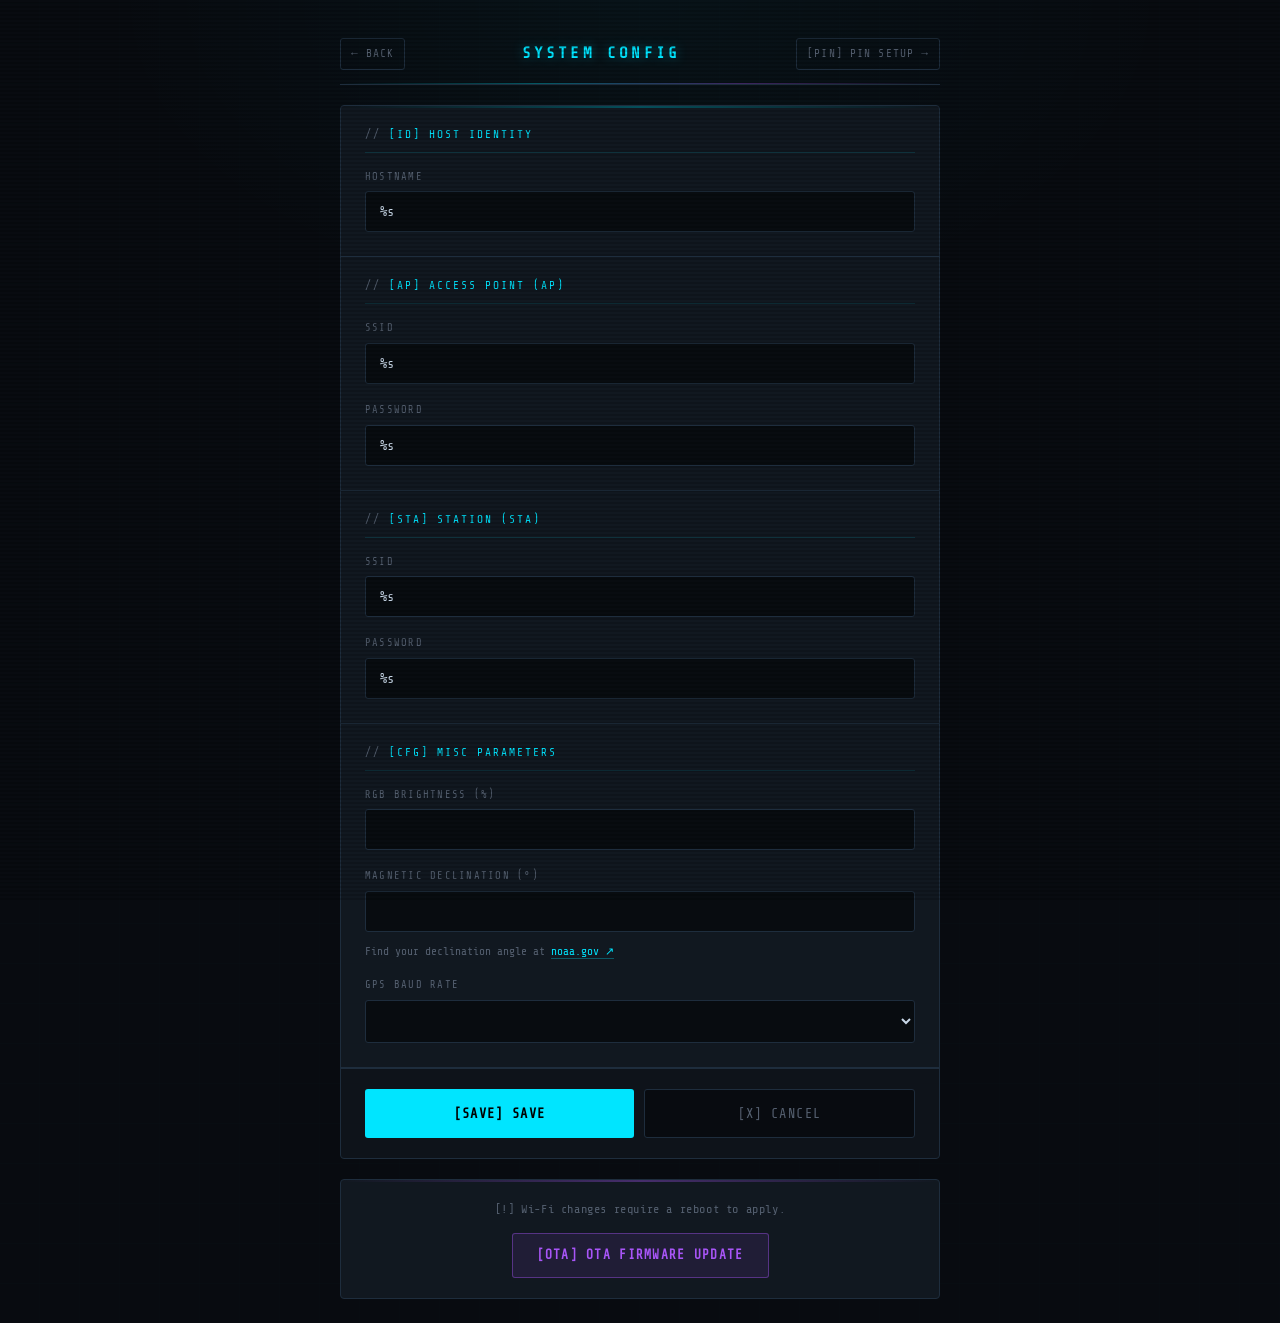
<file: Source/data/setup.html>
<!DOCTYPE HTML>
<html>
<head>
    <title>ESP32PP Setup</title>
    <meta charset="UTF-8">
    <meta name="viewport" content="width=device-width, initial-scale=1">
    <link rel="icon" href="data:,">
    <link rel="preconnect" href="https://fonts.googleapis.com">
    <link rel="preconnect" href="https://fonts.gstatic.com" crossorigin>
    <link href="https://fonts.googleapis.com/css2?family=Share+Tech+Mono&family=Rajdhani:wght@400;500;600;700&display=swap" rel="stylesheet">
    <link rel="stylesheet" href="setup.css">
</head>
<body>
    <div class="page-wrap">
        <header class="page-header">
            <a href="/" class="back-link">&larr; BACK</a>
            <h1>SYSTEM CONFIG</h1>
            <a href="/pinconfig.html" class="pin-link">[PIN] PIN SETUP &rarr;</a>
        </header>

        <form method="post">
            <div class="form-section">
                <div class="section-title">[ID] Host Identity</div>
                <label>HOSTNAME</label>
                <input type="text" maxlength="60" name="wifiHostName" value="%s" placeholder="esp32-device" />
            </div>

            <div class="form-section">
                <div class="section-title">[AP] Access Point (AP)</div>
                <label>SSID</label>
                <input type="text" maxlength="60" name="wifiAPSSID" value="%s" placeholder="ESP32-AP" />
                <label>PASSWORD</label>
                <input type="text" maxlength="60" name="wifiAPPASS" value="%s" placeholder="&#8226;&#8226;&#8226;&#8226;&#8226;&#8226;&#8226;&#8226;" />
            </div>

            <div class="form-section">
                <div class="section-title">[STA] Station (STA)</div>
                <label>SSID</label>
                <input type="text" maxlength="60" name="wifiStaSSID" value="%s" placeholder="Home Network" />
                <label>PASSWORD</label>
                <input type="text" maxlength="60" name="wifiStaPASS" value="%s" placeholder="&#8226;&#8226;&#8226;&#8226;&#8226;&#8226;&#8226;&#8226;" />
            </div>

            <div class="form-section">
                <div class="section-title">[CFG] Misc Parameters</div>
                <label>RGB BRIGHTNESS (%)</label>
                <input type="number" min="0" max="100" step="1" name="rgb_brightness" value="%d" />
                <label>MAGNETIC DECLINATION (&deg;)</label>
                <input type="number" min="0" max="365" step="0.1" name="declinationAngle" value="%0.1f" />
                <div class="hint">Find your declination angle at <a href="https://www.ngdc.noaa.gov/geomag/calculators/magcalc.shtml" target="_blank">noaa.gov &#8599;</a></div>
                <label style="margin-top:16px;">GPS BAUD RATE</label>
                <select id="gps_baud" name="gps_baud">
                    <option value="1200">1200</option>
                    <option value="2400">2400</option>
                    <option value="4800">4800</option>
                    <option value="9600">9600</option>
                    <option value="19200">19200</option>
                    <option value="38400">38400</option>
                    <option value="57600">57600</option>
                    <option value="115200">115200</option>
                </select>
            </div>

            <script>
                document.addEventListener('DOMContentLoaded', () => {
                    document.getElementById('gps_baud').value = '%d';
                });
            </script>

            <div class="actions">
                <input type="submit" name="submit" value="[SAVE] SAVE" />
                <a href="/" class="cancel-btn">[X] CANCEL</a>
            </div>
        </form>

        <div class="info-box">
            <div class="info-text">[!] Wi-Fi changes require a reboot to apply.</div>
            <a href="/ota.html" class="ota-btn">[OTA] OTA FIRMWARE UPDATE</a>
        </div>
    </div>
</body>
</html>
</file>
<file: Source/data/setup.css>
@import url('https://fonts.googleapis.com/css2?family=Share+Tech+Mono&family=Rajdhani:wght@400;500;600;700&display=swap');

:root {
    --bg:          #080b10;
    --surface:     #0d1117;
    --panel:       #111820;
    --border:      #1e2d3d;
    --cyan:        #00e5ff;
    --cyan-dim:    #007a8a;
    --purple:      #a855f7;
    --red:         #ff2d55;
    --text:        #c8d8e8;
    --text-dim:    #556070;
    --mono:        'Share Tech Mono', monospace;
    --ui:          'Rajdhani', sans-serif;
}

*, *::before, *::after { margin: 0; padding: 0; box-sizing: border-box; }

body {
    font-family: var(--ui);
    background-color: var(--bg);
    color: var(--text);
    min-height: 100vh;
    padding: 24px 16px;
    line-height: 1.6;
    background-image:
        radial-gradient(ellipse 70% 40% at 50% 0%, rgba(0,229,255,0.04) 0%, transparent 60%),
        repeating-linear-gradient(0deg, transparent, transparent 39px, rgba(0,229,255,0.018) 40px),
        repeating-linear-gradient(90deg, transparent, transparent 39px, rgba(0,229,255,0.01) 40px);
}

body::before {
    content: '';
    position: fixed; inset: 0;
    background: repeating-linear-gradient(to bottom, transparent 0px, transparent 2px, rgba(0,0,0,0.15) 2px, rgba(0,0,0,0.15) 4px);
    pointer-events: none; z-index: 9999;
}

.page-wrap {
    max-width: 600px;
    margin: 0 auto;
    display: flex;
    flex-direction: column;
    gap: 20px;
}

/* &#9472;&#9472; HEADER &#9472;&#9472; */
.page-header {
    display: flex;
    align-items: center;
    justify-content: space-between;
    padding: 14px 0;
    border-bottom: 1px solid var(--border);
    position: relative;
}
.page-header::after {
    content: '';
    position: absolute; bottom: 0; left: 0; right: 0; height: 1px;
    background: linear-gradient(90deg, transparent, var(--cyan), var(--purple), transparent);
    opacity: 0.4;
}

h1 {
    font-family: var(--mono);
    font-size: 1rem;
    color: var(--cyan);
    letter-spacing: 0.2em;
    text-shadow: 0 0 12px rgba(0,229,255,0.4);
    text-align: center;
}

.back-link, .pin-link {
    font-family: var(--mono);
    font-size: 0.7rem;
    color: var(--text-dim);
    text-decoration: none;
    letter-spacing: 0.1em;
    padding: 6px 10px;
    border: 1px solid var(--border);
    border-radius: 3px;
    transition: all 0.2s;
}
.back-link:hover, .pin-link:hover {
    color: var(--cyan);
    border-color: var(--cyan-dim);
    background: rgba(0,229,255,0.06);
}

/* &#9472;&#9472; FORM &#9472;&#9472; */
form {
    background: var(--panel);
    border: 1px solid var(--border);
    border-radius: 4px;
    overflow: hidden;
    position: relative;
}
form::before {
    content: '';
    position: absolute; top: 0; left: 0; right: 0; height: 2px;
    background: linear-gradient(90deg, transparent, var(--cyan-dim), transparent);
    opacity: 0.7;
}

.form-section {
    padding: 20px 24px;
    border-bottom: 1px solid var(--border);
}
.form-section:last-of-type { border-bottom: none; }

.section-title {
    font-family: var(--mono);
    font-size: 0.7rem;
    color: var(--cyan);
    letter-spacing: 0.18em;
    text-transform: uppercase;
    margin-bottom: 16px;
    padding-bottom: 8px;
    border-bottom: 1px solid rgba(0,229,255,0.12);
}
.section-title::before { content: '// '; color: var(--text-dim); }

label {
    display: block;
    font-family: var(--mono);
    font-size: 0.65rem;
    letter-spacing: 0.12em;
    color: var(--text-dim);
    margin-bottom: 6px;
    margin-top: 14px;
}
label:first-of-type { margin-top: 0; }

input[type="text"],
input[type="number"],
select {
    width: 100%;
    background: rgba(0,0,0,0.5);
    border: 1px solid var(--border);
    border-radius: 3px;
    padding: 12px 14px;
    color: var(--text);
    font-family: var(--mono);
    font-size: 0.85rem;
    outline: none;
    transition: border-color 0.2s, box-shadow 0.2s;
    margin-bottom: 4px;
}
input[type="text"]:focus,
input[type="number"]:focus,
select:focus {
    border-color: var(--cyan-dim);
    box-shadow: 0 0 8px rgba(0,229,255,0.15);
}
input::placeholder { color: var(--text-dim); }

select option { background: var(--panel); }

.hint {
    font-family: var(--mono);
    font-size: 0.7rem;
    color: var(--text-dim);
    margin-top: 8px;
    line-height: 1.5;
}
.hint a {
    color: var(--cyan);
    text-decoration: none;
    border-bottom: 1px solid rgba(0,229,255,0.3);
    transition: border-color 0.2s;
}
.hint a:hover { border-color: var(--cyan); }

/* &#9472;&#9472; ACTIONS &#9472;&#9472; */
.actions {
    display: flex;
    gap: 10px;
    padding: 20px 24px;
    border-top: 1px solid var(--border);
    background: rgba(0,0,0,0.2);
}

input[type="submit"] {
    flex: 1;
    background: var(--cyan);
    color: #000;
    border: none;
    border-radius: 3px;
    padding: 13px 24px;
    font-family: var(--mono);
    font-size: 0.85rem;
    font-weight: 700;
    letter-spacing: 0.1em;
    cursor: pointer;
    transition: background 0.2s, transform 0.1s;
}
input[type="submit"]:hover { background: #33ecff; }
input[type="submit"]:active { transform: scale(0.97); }

.cancel-btn {
    flex: 1;
    text-align: center;
    background: rgba(0,0,0,0.4);
    color: var(--text-dim);
    border: 1px solid var(--border);
    border-radius: 3px;
    padding: 13px 24px;
    font-family: var(--mono);
    font-size: 0.85rem;
    letter-spacing: 0.1em;
    text-decoration: none;
    cursor: pointer;
    transition: all 0.2s;
}
.cancel-btn:hover { border-color: var(--red); color: var(--red); background: rgba(255,45,85,0.06); }

/* &#9472;&#9472; INFO BOX &#9472;&#9472; */
.info-box {
    background: var(--panel);
    border: 1px solid var(--border);
    border-radius: 4px;
    padding: 20px 24px;
    display: flex;
    flex-direction: column;
    align-items: center;
    gap: 14px;
    text-align: center;
    position: relative;
}
.info-box::before {
    content: '';
    position: absolute; top: 0; left: 0; right: 0; height: 2px;
    background: linear-gradient(90deg, transparent, rgba(168,85,247,0.5), transparent);
    opacity: 0.7;
}

.info-text {
    font-family: var(--mono);
    font-size: 0.75rem;
    color: var(--text-dim);
    letter-spacing: 0.05em;
}

.ota-btn {
    display: inline-block;
    background: rgba(168,85,247,0.1);
    color: var(--purple);
    border: 1px solid rgba(168,85,247,0.4);
    border-radius: 3px;
    padding: 11px 24px;
    font-family: var(--mono);
    font-size: 0.8rem;
    font-weight: 700;
    letter-spacing: 0.1em;
    text-decoration: none;
    transition: all 0.2s;
}
.ota-btn:hover {
    background: rgba(168,85,247,0.2);
    border-color: var(--purple);
    box-shadow: 0 0 14px rgba(168,85,247,0.3);
}

@media (max-width: 480px) {
    body { padding: 16px 12px; }
    .form-section { padding: 16px; }
    .actions { padding: 16px; }
}
</file>
